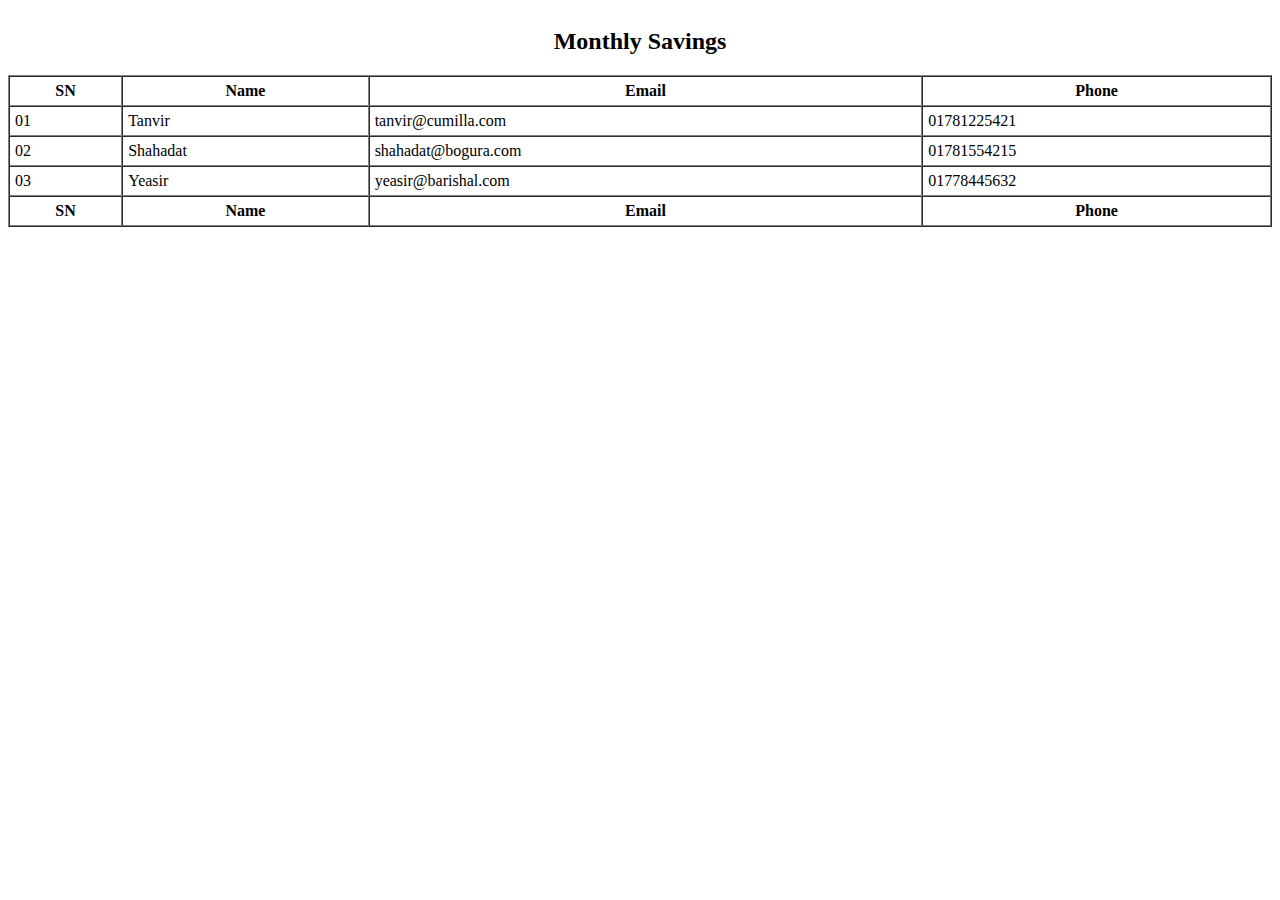
<file: lab-07/index.html>
<!DOCTYPE html>
<html lang="en">
<head>
    <meta charset="UTF-8">
    <meta name="viewport" content="width=device-width, initial-scale=1.0">
    <title>Lab - 07: Table Practice</title>
</head>
<body>
    <table border="1" width="100%" cellpadding="5" cellspacing="0">
        <caption><h2>Monthly Savings</h2></caption>
        <thead>
        <tr>
            <th>SN</th>
            <th>Name</th>
            <th>Email</th>
            <th>Phone</th>
    </thead>
    <tbody>
        <tr>
            <td>01</td>
            <td>Tanvir</td>
            <td>tanvir@cumilla.com</td>
            <td>01781225421</td>
        </tr>
        <tr>
            <td>02</td>
            <td>Shahadat</td>
            <td>shahadat@bogura.com</td>
            <td>01781554215</td>
        </tr>
        <tr>
            <td>03</td>
            <td>Yeasir</td>
            <td>yeasir@barishal.com</td>
            <td>01778445632</td>
        </tr>
    </tbody>
    <tfoot>
        <tr>
            <th>SN</th>
            <th>Name</th>
            <th>Email</th>
            <th>Phone</th>
    </tfoot>
    </table>  
</body>
</html>
</file>
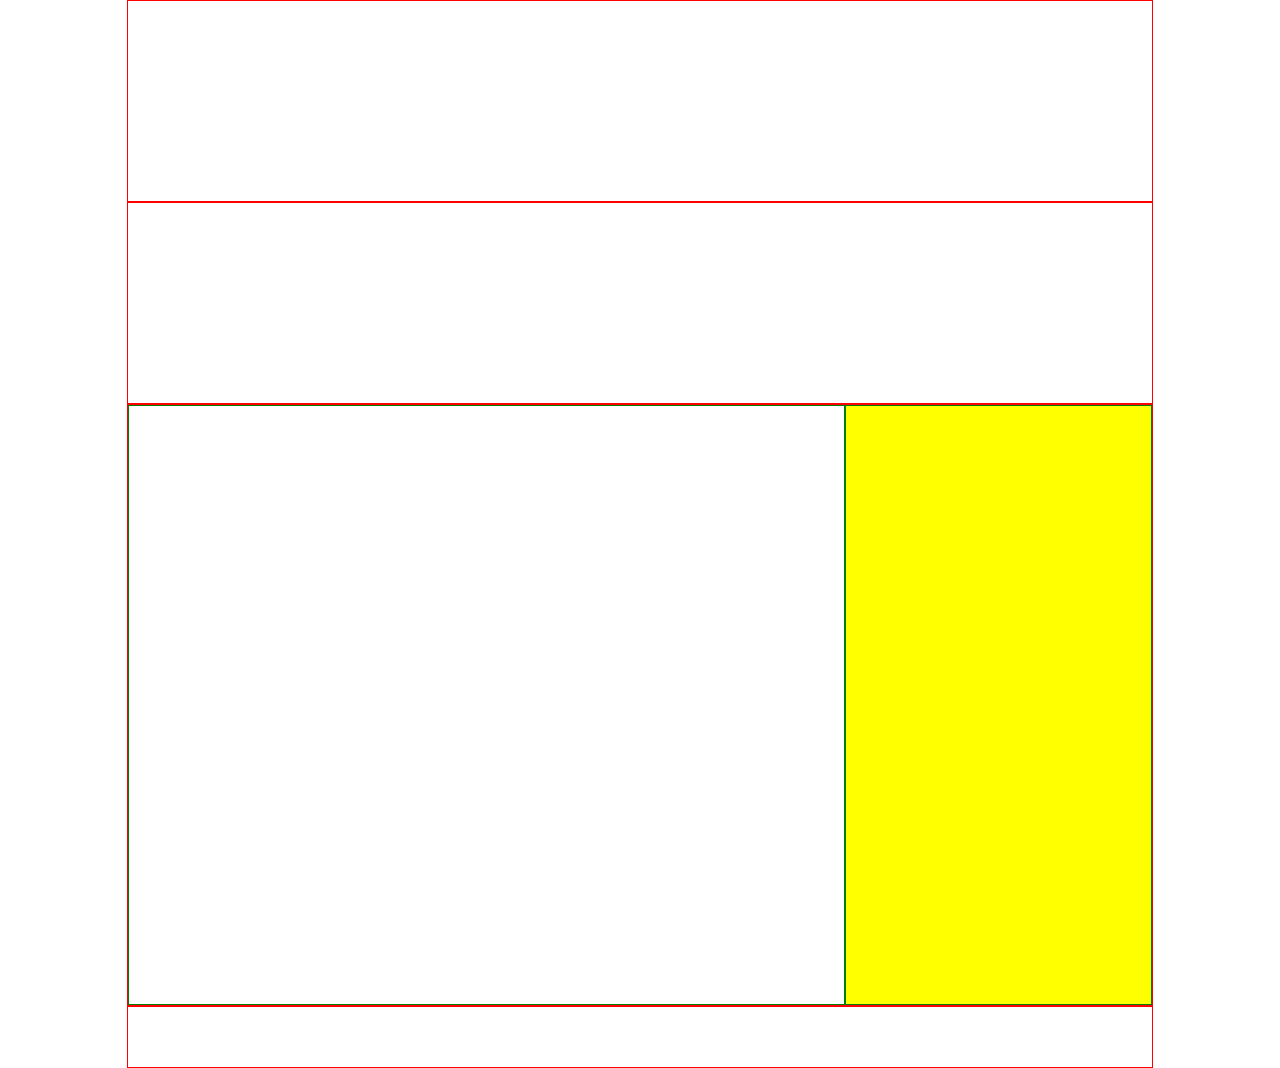
<file: Lab-13/index.html>
<!doctype html>
<html>
	<head>
		<title>Web Layout</title>
		<link rel="stylesheet" href="css/style.css">
	</head>
	<body>	
		<!-- header section start -->
		<header class="container"></header>
		<!-- header section end -->
		
		<!-- nav section start -->
		<nav class="container"></nav>
		<!-- nav section end -->
		
		<!-- main section start -->
		<main class="container">
				<section></section>
				<aside></aside>
		</main>
		<!-- main section end -->
		
		<!-- footer section start -->
		<footer class="container"></footer>
		<!-- footer section end -->
	</body>
</html>
</file>
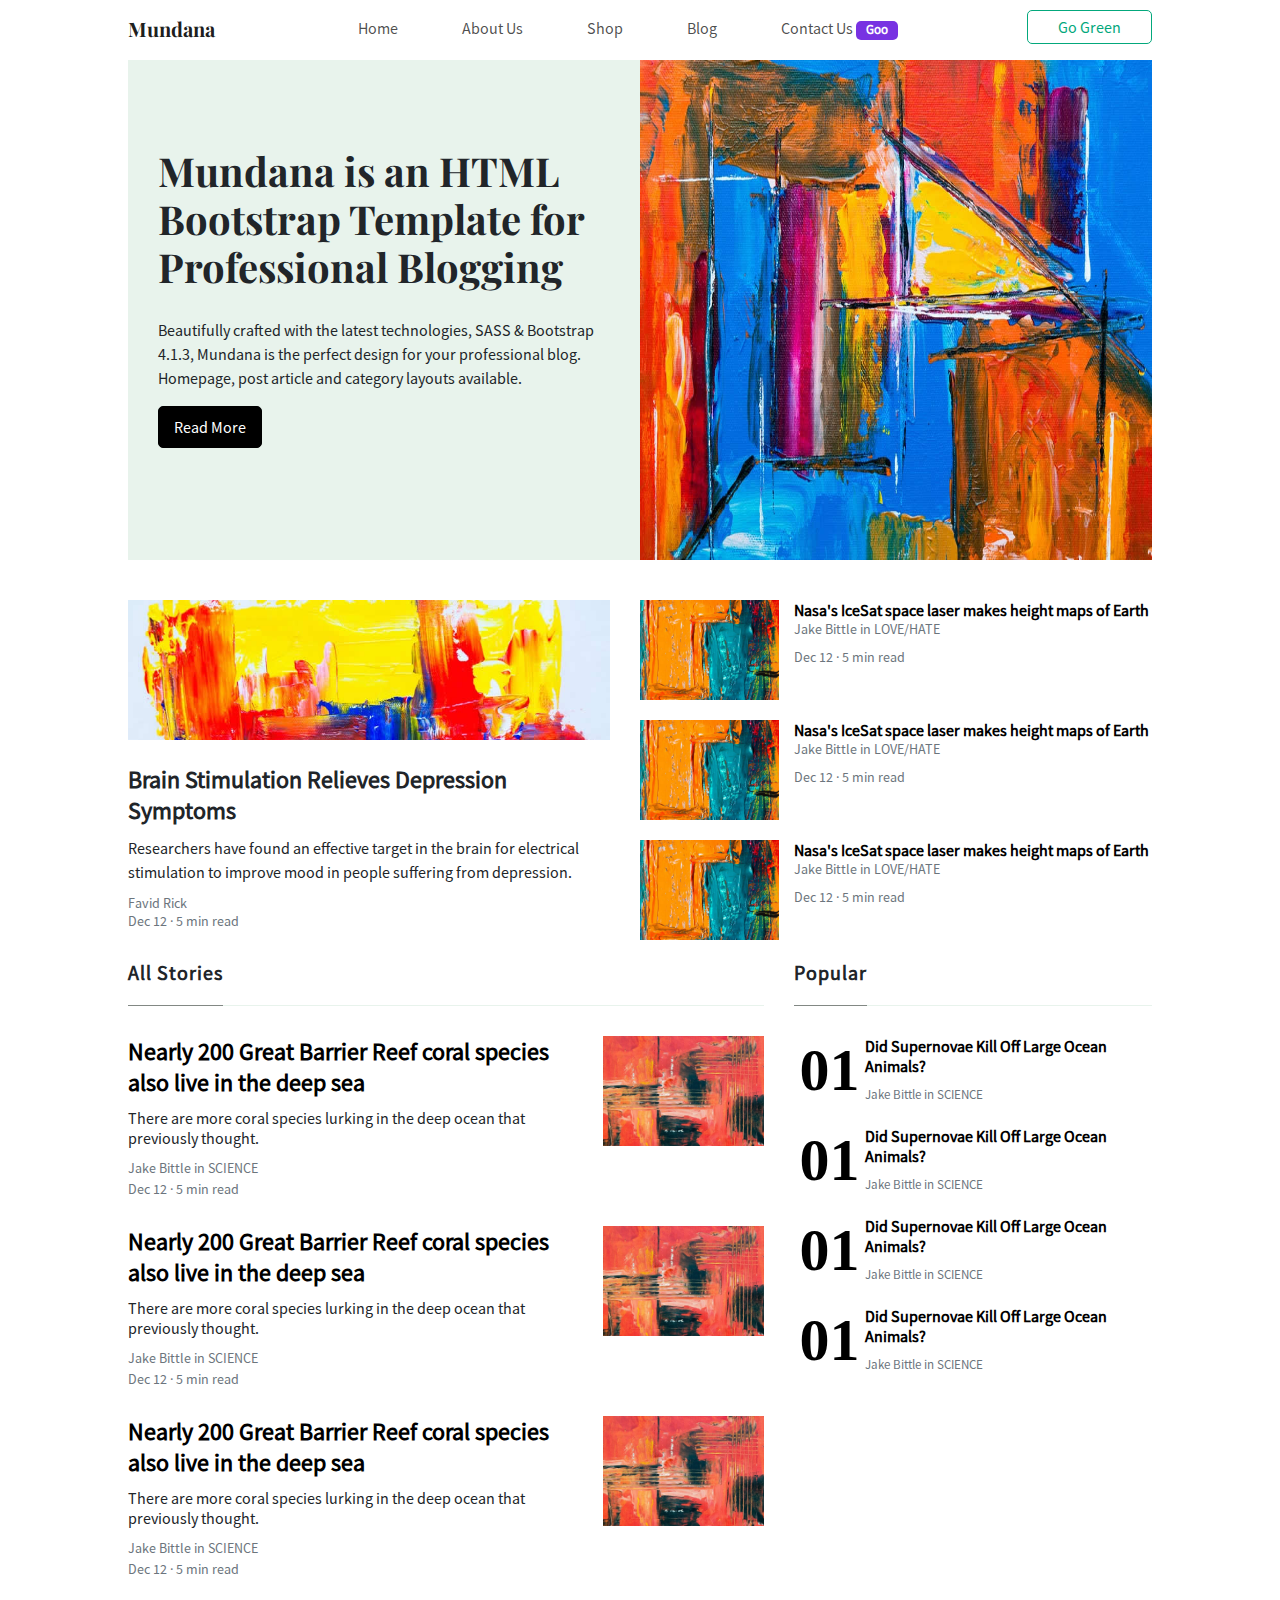
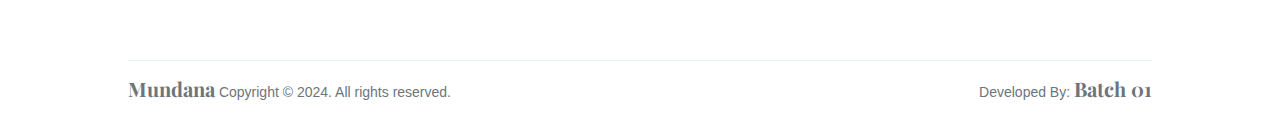
<file: lab-19/index.html>
<!doctype html>
<html>
	<head>
		<title>Mundana - Home</title>
		<!-- google font -->
		<link href="https://fonts.googleapis.com/css2?family=Playfair+Display:ital,wght@0,400..900;1,400..900&display=swap" rel="stylesheet">
		<!-- stylesheet -->
		<link href="assets/css/style.css" rel="stylesheet">
	</head>
	<body>
		<!-- nav section start -->
		<nav class="container">
			<div class="navbar-brand">
				<a href="index.html">Mundana</a>
			</div>
			<div class="navbar">
				<ul>
					<li>
						<a href="index.html">Home</a>
					</li>
					<li>
						<a href="about-us.html">About Us</a>
					</li>
					<li>
						<a href="shop.html">Shop</a>
					</li>
					<li>
						<a href="blog.html">Blog</a>
					</li>
					<li>
						<a href="contact-us.html">
							Contact Us
							<span>Goo</span>
						</a>
					</li>
				</ul>
			</div>
			<div class="navbar-btn">
				<a href="">Go Green</a>
			</div>
		</nav>
		<!-- nav section end -->
		
		<!-- header section start -->
		<header class="container">
			<div class="header-content">
				<h1>
					Mundana is an HTML Bootstrap Template for Professional Blogging
				</h1>
				<p>
					Beautifully crafted with the latest technologies, SASS & Bootstrap 4.1.3, Mundana is the perfect design for your professional blog. Homepage, post article and category layouts available.
				</p>
				<a href="">Read More</a>
			</div>
			<div class="header-poster">
				<img src="assets/img/banner.jpg" alt="Mundana Banner" title="Mundana Banner">
			</div>
		</header>
		<!-- header section end -->
		
		<!-- about section start -->
		<section class="about-section container">
			<div class="about-us-content">
				<img src="assets/img/about-us.jpg" alt="Brain Stimulation Relieves Depression Symptoms" title="Brain Stimulation Relieves Depression Symptoms">
				
				<a href="">
					Brain Stimulation Relieves Depression Symptoms	 	
				</a>
				
				<p>
					Researchers have found an effective target in the brain for electrical stimulation to improve mood in people suffering from depression.
				</p>
				
				<small>
					<a href="">Favid Rick</a>
					<span>Dec 12 · 5 min read</span>
				</small>
			</div>
			<div class="about-us-story">
				<!-- single item start -->
				<div class="storys-item">
					<div class="storys-item-poster">
						<img src="assets/img/blog-1.jpg" alt="Nasa's IceSat space laser makes height maps of Earth" title="Nasa's IceSat space laser makes height maps of Earth">
					</div>
					<div class="storys-item-content">
						<a href="">Nasa's IceSat space laser makes height maps of Earth</a>
						<p>Jake Bittle in LOVE/HATE</p>
						<p>Dec 12 · 5 min read</p>
					</div>
				</div>
				<!-- single item end -->
				
				<!-- single item start -->
				<div class="storys-item my-20">
					<div class="storys-item-poster">
						<img src="assets/img/blog-1.jpg" alt="Nasa's IceSat space laser makes height maps of Earth" title="Nasa's IceSat space laser makes height maps of Earth">
					</div>
					<div class="storys-item-content">
						<a href="">Nasa's IceSat space laser makes height maps of Earth</a>
						<p>Jake Bittle in LOVE/HATE</p>
						<p>Dec 12 · 5 min read</p>
					</div>
				</div>
				<!-- single item end -->
				
				<!-- single item start -->
				<div class="storys-item">
					<div class="storys-item-poster">
						<img src="assets/img/blog-1.jpg" alt="Nasa's IceSat space laser makes height maps of Earth" title="Nasa's IceSat space laser makes height maps of Earth">
					</div>
					<div class="storys-item-content">
						<a href="">Nasa's IceSat space laser makes height maps of Earth</a>
						<p>Jake Bittle in LOVE/HATE</p>
						<p>Dec 12 · 5 min read</p>
					</div>
				</div>
				<!-- single item end -->
			</div>
		</section>
		<!-- about section end -->
		
		<!-- blog section start -->
		<section class="blog-section container">
			<div class="blog-stories">
				<div class="title">
					<h2>
						<span>All Stories</span>
					</h2>
				</div>
				
				<!-- single item start -->
				<div class="bs-item">
					<div class="bs-item-content">
						<a href="">
							Nearly 200 Great Barrier Reef coral species also live in the deep sea
						</a>
						<p>
							There are more coral species lurking in the deep ocean that previously thought.
						</p>
						<small>
							<span>Jake Bittle in SCIENCE</span>
							<span>Dec 12 · 5 min read</span>
						</small>
					</div>
					<div class="bs-item-poster">
						<img src="assets/img/stories-01.jpg" alt="Nearly 200 Great Barrier Reef coral species also live in the deep sea" title="Nearly 200 Great Barrier Reef coral species also live in the deep sea">
					</div>
				</div>
				<!-- single item end -->
				
				<!-- single item start -->
				<div class="bs-item my-30">
					<div class="bs-item-content">
						<a href="">
							Nearly 200 Great Barrier Reef coral species also live in the deep sea
						</a>
						<p>
							There are more coral species lurking in the deep ocean that previously thought.
						</p>
						<small>
							<span>Jake Bittle in SCIENCE</span>
							<span>Dec 12 · 5 min read</span>
						</small>
					</div>
					<div class="bs-item-poster">
						<img src="assets/img/stories-01.jpg" alt="Nearly 200 Great Barrier Reef coral species also live in the deep sea" title="Nearly 200 Great Barrier Reef coral species also live in the deep sea">
					</div>
				</div>
				<!-- single item end -->
				
				<!-- single item start -->
				<div class="bs-item">
					<div class="bs-item-content">
						<a href="">
							Nearly 200 Great Barrier Reef coral species also live in the deep sea
						</a>
						<p>
							There are more coral species lurking in the deep ocean that previously thought.
						</p>
						<small>
							<span>Jake Bittle in SCIENCE</span>
							<span>Dec 12 · 5 min read</span>
						</small>
					</div>
					<div class="bs-item-poster">
						<img src="assets/img/stories-01.jpg" alt="Nearly 200 Great Barrier Reef coral species also live in the deep sea" title="Nearly 200 Great Barrier Reef coral species also live in the deep sea">
					</div>
				</div>
				<!-- single item end -->
			</div>
			<div class="blog-popular">
				<div class="title">
					<h2>
						<span>Popular</span>
					</h2>
				</div>
				
				<!-- single item start -->
				<div class="bp-item">
					<div class="bp-item-counter">
						<span>01</span>
					</div>
					<div class="bp-item-content">
						<a href="">
							Did Supernovae Kill Off Large Ocean Animals?
						</a>
						<p>Jake Bittle in SCIENCE</p>
					</div>
				</div>
				<!-- single item end -->
				
				<!-- single item start -->
				<div class="bp-item my-20">
					<div class="bp-item-counter">
						<span>01</span>
					</div>
					<div class="bp-item-content">
						<a href="">
							Did Supernovae Kill Off Large Ocean Animals?
						</a>
						<p>Jake Bittle in SCIENCE</p>
					</div>
				</div>
				<!-- single item end -->
				
				<!-- single item start -->
				<div class="bp-item mb-20">
					<div class="bp-item-counter">
						<span>01</span>
					</div>
					<div class="bp-item-content">
						<a href="">
							Did Supernovae Kill Off Large Ocean Animals?
						</a>
						<p>Jake Bittle in SCIENCE</p>
					</div>
				</div>
				<!-- single item end -->
				
				<!-- single item start -->
				<div class="bp-item">
					<div class="bp-item-counter">
						<span>01</span>
					</div>
					<div class="bp-item-content">
						<a href="">
							Did Supernovae Kill Off Large Ocean Animals?
						</a>
						<p>Jake Bittle in SCIENCE</p>
					</div>
				</div>
				<!-- single item end -->
			</div>
		</section>
		<!-- blog section end -->
		
		<!-- footer section start -->
		<footer class="container">
			<div class="footer-content">
				<p>
					<a href="index.html">Mundana</a>
					Copyright &copy; 2024. All rights reserved.
				</p>
			</div>
			<div class="footer-content text-end">
				<p>
					Developed By: <a href="">Batch 01</a>
				</p>
			</div>
		</footer>
		<!-- footer section end -->
	</body>
</html>
</file>
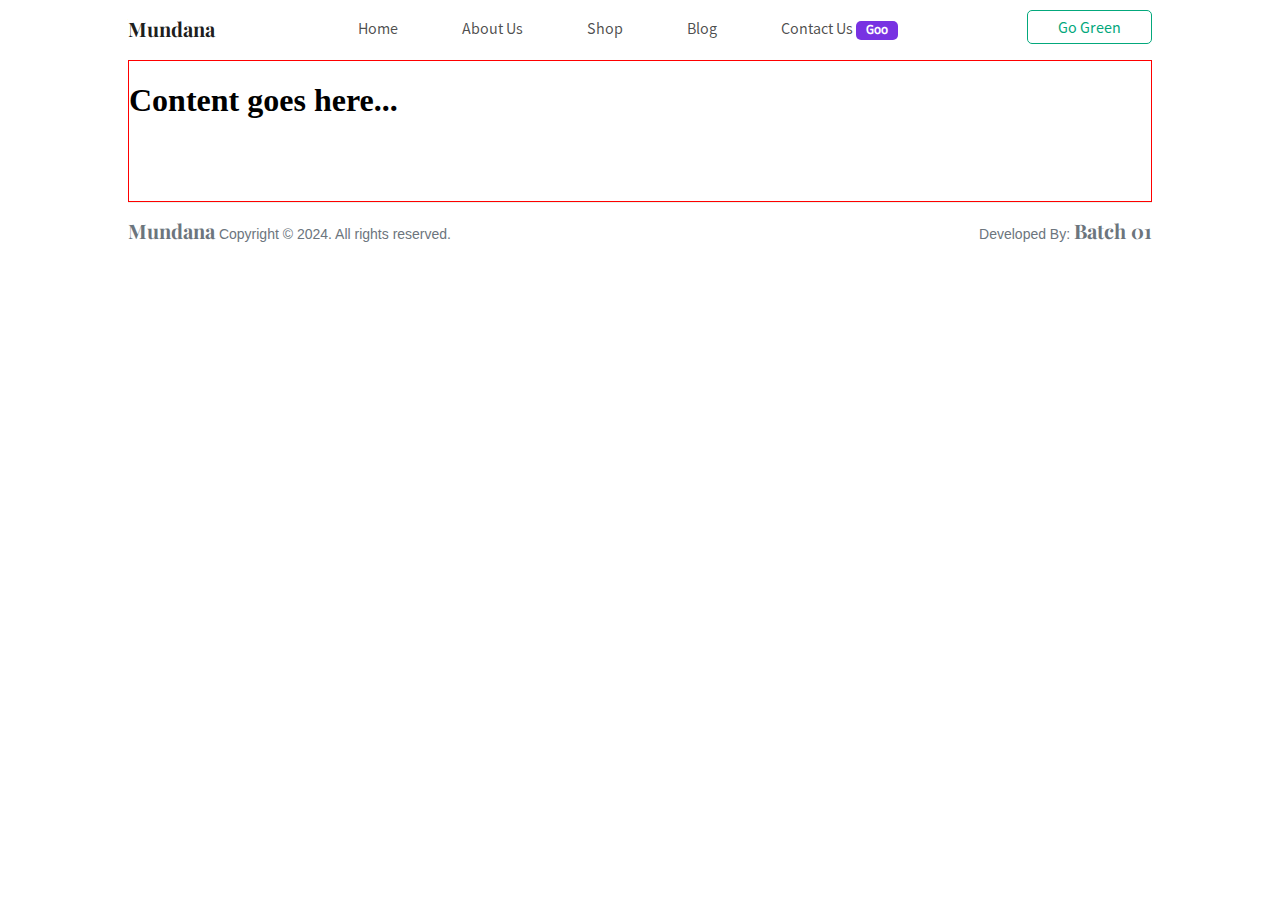
<file: lab-19/about-us.html>
<!doctype html>
<html>
	<head>
		<title>Mundana - About Us</title>
		<!-- google font -->
		<link href="https://fonts.googleapis.com/css2?family=Playfair+Display:ital,wght@0,400..900;1,400..900&display=swap" rel="stylesheet">
		<!-- stylesheet -->
		<link href="assets/css/style.css" rel="stylesheet">
	</head>
	<body>
		<!-- nav section start -->
		<nav class="container">
			<div class="navbar-brand">
				<a href="index.html">Mundana</a>
			</div>
			<div class="navbar">
				<ul>
					<li>
						<a href="index.html">Home</a>
					</li>
					<li>
						<a href="about-us.html">About Us</a>
					</li>
					<li>
						<a href="shop.html">Shop</a>
					</li>
					<li>
						<a href="blog.html">Blog</a>
					</li>
					<li>
						<a href="contact-us.html">
							Contact Us
							<span>Goo</span>
						</a>
					</li>
				</ul>
			</div>
			<div class="navbar-btn">
				<a href="">Go Green</a>
			</div>
		</nav>
		<!-- nav section end -->
		
		<!-- content section start -->
		<main class="main-section container">
			<h1>Content goes here...</h1>
		</main>
		<!-- content section end -->
		
		<!-- footer section start -->
		<footer class="container">
			<div class="footer-content">
				<p>
					<a href="index.html">Mundana</a>
					Copyright &copy; 2024. All rights reserved.
				</p>
			</div>
			<div class="footer-content text-end">
				<p>
					Developed By: <a href="">Batch 01</a>
				</p>
			</div>
		</footer>
		<!-- footer section end -->
	</body>
</html>
</file>
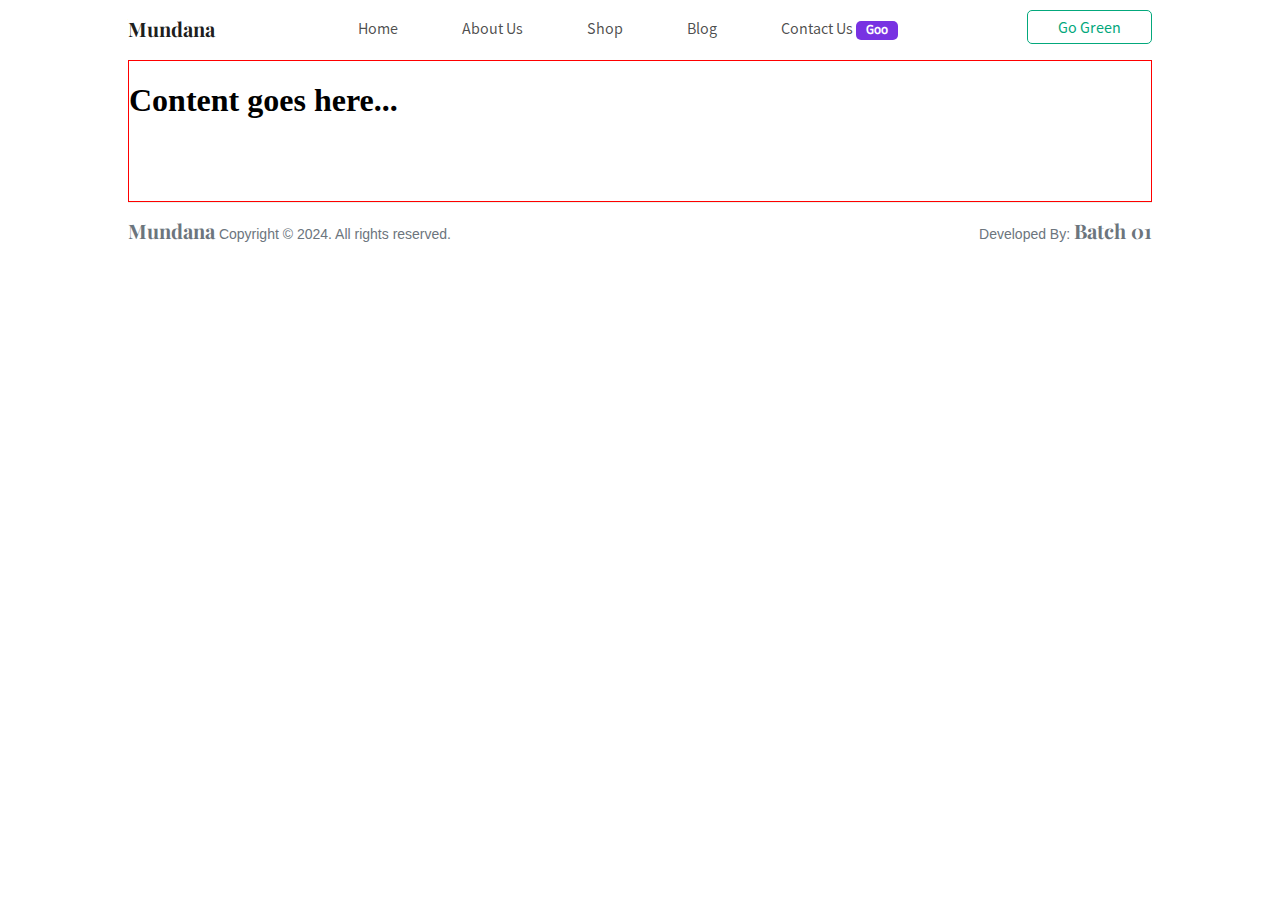
<file: lab-19/blog.html>
<!doctype html>
<html>
	<head>
		<title>Mundana - Blog</title>
		<!-- google font -->
		<link href="https://fonts.googleapis.com/css2?family=Playfair+Display:ital,wght@0,400..900;1,400..900&display=swap" rel="stylesheet">
		<!-- stylesheet -->
		<link href="assets/css/style.css" rel="stylesheet">
	</head>
	<body>
		<!-- nav section start -->
		<nav class="container">
			<div class="navbar-brand">
				<a href="index.html">Mundana</a>
			</div>
			<div class="navbar">
				<ul>
					<li>
						<a href="index.html">Home</a>
					</li>
					<li>
						<a href="about-us.html">About Us</a>
					</li>
					<li>
						<a href="shop.html">Shop</a>
					</li>
					<li>
						<a href="blog.html">Blog</a>
					</li>
					<li>
						<a href="contact-us.html">
							Contact Us
							<span>Goo</span>
						</a>
					</li>
				</ul>
			</div>
			<div class="navbar-btn">
				<a href="">Go Green</a>
			</div>
		</nav>
		<!-- nav section end -->
		
		<!-- content section start -->
		<main class="main-section container">
			<h1>Content goes here...</h1>
		</main>
		<!-- content section end -->
		
		<!-- footer section start -->
		<footer class="container">
			<div class="footer-content">
				<p>
					<a href="index.html">Mundana</a>
					Copyright &copy; 2024. All rights reserved.
				</p>
			</div>
			<div class="footer-content text-end">
				<p>
					Developed By: <a href="">Batch 01</a>
				</p>
			</div>
		</footer>
		<!-- footer section end -->
	</body>
</html>
</file>
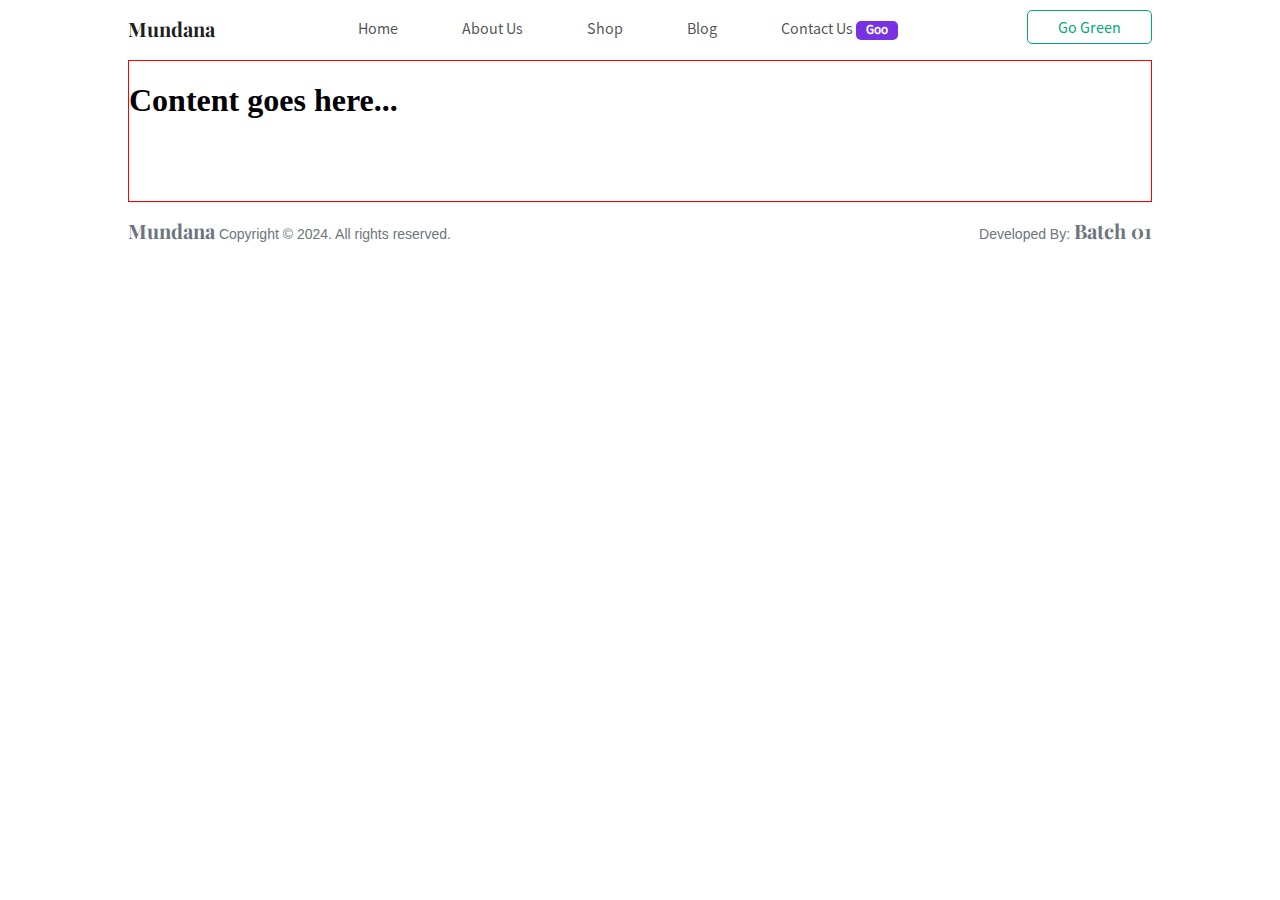
<file: lab-19/contact-us.html>
<!doctype html>
<html>
	<head>
		<title>Mundana - Contact Us</title>
		<!-- google font -->
		<link href="https://fonts.googleapis.com/css2?family=Playfair+Display:ital,wght@0,400..900;1,400..900&display=swap" rel="stylesheet">
		<!-- stylesheet -->
		<link href="assets/css/style.css" rel="stylesheet">
	</head>
	<body>
		<!-- nav section start -->
		<nav class="container">
			<div class="navbar-brand">
				<a href="index.html">Mundana</a>
			</div>
			<div class="navbar">
				<ul>
					<li>
						<a href="index.html">Home</a>
					</li>
					<li>
						<a href="about-us.html">About Us</a>
					</li>
					<li>
						<a href="shop.html">Shop</a>
					</li>
					<li>
						<a href="blog.html">Blog</a>
					</li>
					<li>
						<a href="contact-us.html">
							Contact Us
							<span>Goo</span>
						</a>
					</li>
				</ul>
			</div>
			<div class="navbar-btn">
				<a href="">Go Green</a>
			</div>
		</nav>
		<!-- nav section end -->
		
		<!-- content section start -->
		<main class="main-section container">
			<h1>Content goes here...</h1>
		</main>
		<!-- content section end -->
		
		<!-- footer section start -->
		<footer class="container">
			<div class="footer-content">
				<p>
					<a href="index.html">Mundana</a>
					Copyright &copy; 2024. All rights reserved.
				</p>
			</div>
			<div class="footer-content text-end">
				<p>
					Developed By: <a href="">Batch 01</a>
				</p>
			</div>
		</footer>
		<!-- footer section end -->
	</body>
</html>
</file>
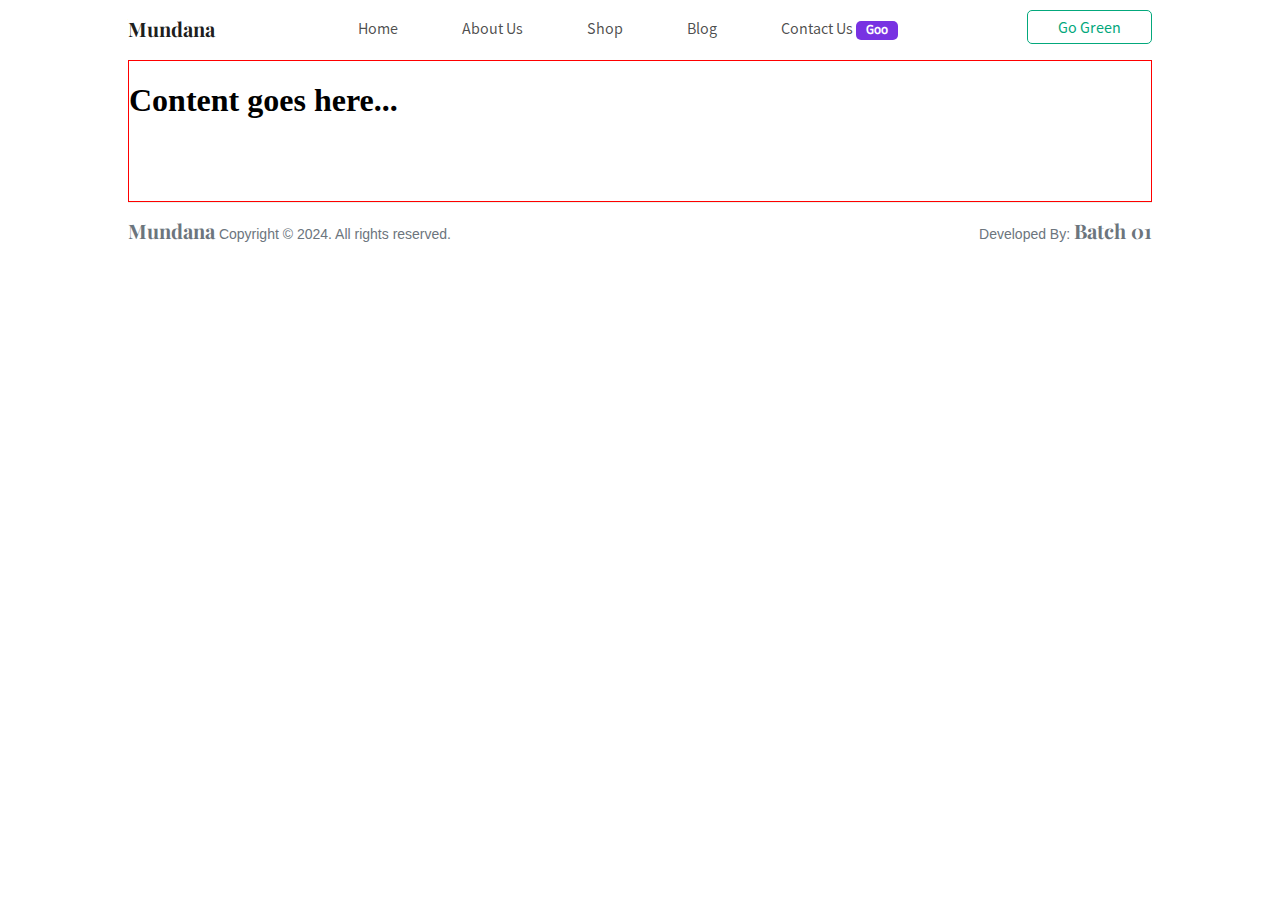
<file: lab-19/shop.html>
<!doctype html>
<html>
	<head>
		<title>Mundana - Shop</title>
		<!-- google font -->
		<link href="https://fonts.googleapis.com/css2?family=Playfair+Display:ital,wght@0,400..900;1,400..900&display=swap" rel="stylesheet">
		<!-- stylesheet -->
		<link href="assets/css/style.css" rel="stylesheet">
	</head>
	<body>
		<!-- nav section start -->
		<nav class="container">
			<div class="navbar-brand">
				<a href="index.html">Mundana</a>
			</div>
			<div class="navbar">
				<ul>
					<li>
						<a href="index.html">Home</a>
					</li>
					<li>
						<a href="about-us.html">About Us</a>
					</li>
					<li>
						<a href="shop.html">Shop</a>
					</li>
					<li>
						<a href="blog.html">Blog</a>
					</li>
					<li>
						<a href="contact-us.html">
							Contact Us
							<span>Goo</span>
						</a>
					</li>
				</ul>
			</div>
			<div class="navbar-btn">
				<a href="">Go Green</a>
			</div>
		</nav>
		<!-- nav section end -->
		
		<!-- content section start -->
		<main class="main-section container">
			<h1>Content goes here...</h1>
		</main>
		<!-- content section end -->
		
		<!-- footer section start -->
		<footer class="container">
			<div class="footer-content">
				<p>
					<a href="index.html">Mundana</a>
					Copyright &copy; 2024. All rights reserved.
				</p>
			</div>
			<div class="footer-content text-end">
				<p>
					Developed By: <a href="">Batch 01</a>
				</p>
			</div>
		</footer>
		<!-- footer section end -->
	</body>
</html>
</file>
<file: Lab-13/css/style.css>
body {
    margin:0px;
}


.container {
    width: 80%;
    border: 1px solid red;
    margin:0px auto;
}
header {
    height: 200px;
}
nav {
     height: 200px;
}
main {
    height: 600px;
}
section {
    width: 70%;
    height: 100%;
    float: left;
    border:1px solid green;
    box-sizing: border-box;
}
aside   {
    width: 30%;
    height: 100%;
    float: left;
    background: yellow;
    border:1px solid green;
    box-sizing: border-box;
}
footer {
    height: 60px;
}
</file>
<file: lab-19/assets/css/style.css>
/* common code */
@font-face{
	src: url(../fonts/source-sans-pro/SourceSansPro-Regular.otf);
	font-family: SourceSansPro;
}
*{
	box-sizing: border-box;
}
body{
	margin: 0px;
}
.container{
	width: 80%;
	margin: 0px auto;
}
.mt-20{
	margin-top: 20px;
}
.mb-20{
	margin-bottom: 20px;
}
.my-20{
	margin: 20px 0px;
}
.my-30{
	margin: 30px 0px;
}
.text-end{
	text-align: right;
}
/* common code */
/* nav section start */
nav{
	height: 60px;
}
.navbar-brand{
	width: 20%;
	height: 100%;
	float: left;
}
.navbar-brand a{
	color: rgba(0, 0, 0,.9);
	font-size: 20px;
	font-weight: 700;
	font-family: "Playfair Display", serif;
	text-decoration: none;
	margin-top: 15px;
	display: inline-block;
}
.navbar{
	width: 65%;
	height: 100%;
	float: left;
}
.navbar ul{
	margin: 0px;
	padding: 0px;
}
.navbar ul li{
	list-style: none;
	display: inline-block;
}
.navbar ul li a{
	font-size: 16px;
	color: rgba(0, 0, 0, 0.7);
	font-family: SourceSansPro;
	margin-right: 10px;
	padding: 18px 25px;
	display: inline-block;
	text-decoration: none;
}
.navbar ul li a span{
	font-size: 13px;
	color: #fff;
	font-weight: 700;
	background: #7832E2;
	display: inline-block;
	border-radius: 5px;
	padding: 0px 10px 2px 10px;
}
.navbar-btn{
	width: 15%;
	height: 100%;
	float: left;
	text-align: right;
}
.navbar-btn a{
	font-size: 16px;
	color: #03A87C;
	font-family: SourceSansPro;
	margin: 10px 0px 0px 5px;
	padding: 6px 30px;
	border: 1px solid #03A87C;
	border-radius: 5px;
	display: inline-block;
	text-decoration: none;
}
/* nav section end */

/* header section start */
header{
	height: 500px;
}
.header-content{
	width: 50%;
	height: 100%;
	float: left;
	padding: 60px 30px;
	background: #E8F3EC;
}
.header-content h1{
	color: #212529;
	font-size: 40px;
	font-weight: 700;
	line-height: 1.2;
	font-family: "Playfair Display", serif;
}
.header-content p{
	color: #212529;
	font-size: 16px;
	font-weight: 400;
	line-height: 1.5;
	font-family: SourceSansPro;
}
.header-content a{
	font-size: 16px;
	color: #fff;
	font-family: SourceSansPro;
	padding: 10px 15px;
	border: 1px solid #000;
	border-radius: 5px;
	background: #000;
	display: inline-block;
	text-decoration: none;
}
.header-poster{
	width: 50%;
	height: 100%;
	float: left;
}
.header-poster img{
	width: 100%;
	height: 100%;
}
/* header section end */
/* about section start */
.about-section{
	height: 360px;
	margin-top: 40px;
}
.about-us-content{
	width: 50%;
	height: 100%;
	float: left;
	padding-right: 30px;
}
.about-us-content img{
	width: 100%;
	height: 140px;
	object-fit: cover;
	object-position: 0% 0%;
}
.about-us-content a{
	color: #212529;
	font-size: 24px;
	font-weight: 700;
	font-family: SourceSansPro;
	margin-top: 20px;
	display: inline-block;
	text-decoration: none;
}
.about-us-content p{
	color: #212529;
	font-size: 16px;
	font-weight: 400;
	line-height: 1.5;
	font-family: SourceSansPro;
	margin: 10px 0px;
}
.about-us-content small a{
	color: #6c757d;
	font-size: 14px;
	font-weight: 400;
	font-family: SourceSansPro;
	display: block;
	margin: 0px;
	text-decoration: none;
}
.about-us-content small span{
	color: #6c757d;
	font-size: 14px;
	font-weight: 400;
	font-family: SourceSansPro;
	display: block;
}
.about-us-story{
	width: 50%;
	height: 100%;
	float: left;
}
.storys-item{
	width: 100%;
	height: 100px;
}
.storys-item-poster{
	width: 30%;
	height: 100%;
	float: left;
	padding-right: 15px;
}
.storys-item-poster img{
	width: 100%;
	height: 100%;
}
.storys-item-content{
	width: 70%;
	height: 100%;
	float: left;
}
.storys-item-content a{
	color: #000;
	font-size: 16px;
	font-weight: 700;
	font-family: SourceSansPro;
	text-decoration: none;
}
.storys-item-content p{
	color: #6c757d;
	font-size: 14px;
	font-weight: 400;
	font-family: SourceSansPro;
	margin: 0px 0px 10px 0px;
}
/* about section end */
/* blog section start */
.blog-section{
	height: 700px;
}
.title{
	margin-bottom: 30px;
}
.title h2{
	color: #212529;
	font-size: 20px;
	font-weight: 700;
	font-family: SourceSansPro;
	letter-spacing: 1px;
	margin: 0px;
	padding-bottom: 20px;
	border-bottom: 1px solid #e8f3ec;
}
.title h2 span{
	padding-bottom: 20px;
	border-bottom: 1px solid rgba(0,0,0,0.44);
}
.blog-stories{
	width: 65%;
	height: 100%;
	float: left;
	padding-right: 30px;
}
.bs-item{
	width: 100%;
	height: 160px;
}
.bs-item-content{
	width: 70%;
	height: 100%;
	float: left;
}
.bs-item-content a{
	color: #000;
	font-size: 24px;
	font-weight: 700;
	font-family: SourceSansPro;
	text-decoration: none;
}
.bs-item-content p{
	color: #212529;
	font-size: 16px;
	font-weight: 400;
	font-family: SourceSansPro;
	margin: 10px 0px;
}
.bs-item-content small span{
	color: #6c757d;
	font-size: 14px;
	line-height: 1.5;
	font-weight: 400;
	font-family: SourceSansPro;
	display: block;
}
.bs-item-poster{
	width: 30%;
	height: 100%;
	float: left;
}
.bs-item-poster img{
	width: 100%;
	padding-left: 30px;
}
.blog-popular{
	width: 35%;
	height: 100%;
	float: left;
}
.bp-item{
	width: 100%;
	height: 70px;
}
.bp-item-counter{
	width: 20%;
	height: 100%;
	float: left;
	text-align: center;
}
.bp-item-counter span{
	color: #000;
	font-size: 60px;
	font-weight: 700;
}
.bp-item-content{
	width: 80%;
	height: 100%;
	float: left;
}
.bp-item-content a{
	color: #000;
	font-size: 16px;
	font-weight: 700;
	font-family: SourceSansPro;
	margin: 0px 0px;
	text-decoration: none;
	display: inline-block;
}
.bp-item-content p{
	color: #6c757d;
	font-size: 13px;
	font-weight: 400;
	font-family: SourceSansPro;
	margin: 10px 0px 0px 0px;
}
/* blog section end */
/* footer section start */
footer{
	height: 60px;
	border-top: 1px solid #e8f3ec;
}
.footer-content{
	width: 50%;
	height: 100%;
	float: left;
}
.footer-content p{
	color: #6c757d;
	font-size: 14px;
	font-weight: 400;
	font-family: "Source Sans Pro", "Segoe UI", "Helvetica Neue", Arial;
}
.footer-content a{
	color: #6c757d;
	font-size: 20px;
	font-weight: 700;
	font-family: "Playfair Display", serif;
	text-decoration: none;
	display: inline-block;
}
/* footer section end */

/* others page common code start */
.main-section{
	border: 1px solid red;
	padding-bottom: 60px;
}
/* others page common code end */
</file>
